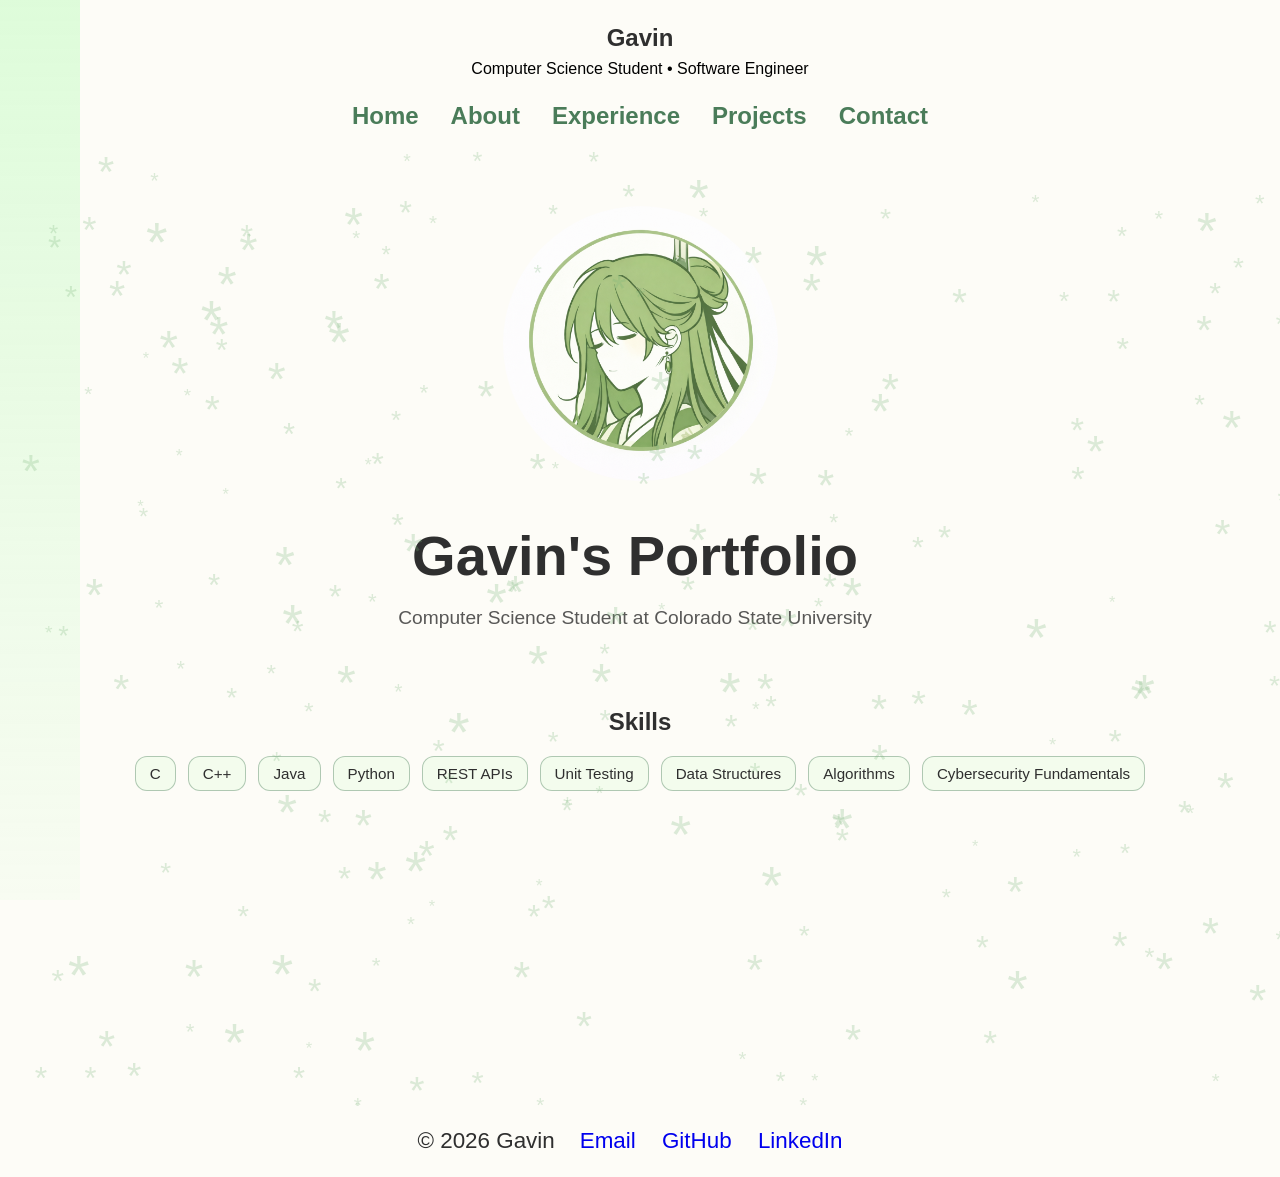
<file: index.html>
<!DOCTYPE html>
<html lang="en">
<head>
  <meta charset="UTF-8">
  <meta name="viewport" content="width=device-width, initial-scale=1.0">
  <title>Gavin's Portfolio</title>
  <link rel="icon" type="image/png" href="./imgs/icon.png">
  <link rel="stylesheet" href="./styles/styles.css">
  <script src="./scripts/index.js" defer></script>
  <style>
    .side-strip {
      position: fixed;
      width: 80px;
      height: 100vh;
      background: linear-gradient(
        to bottom,
        rgba(152, 251, 152, 0.3),
        rgba(152, 251, 152, 0.05)
      );
      left: 0;
      top: 0;
      z-index: 0;
    }
  </style>
</head>

<body>

  <header class="site-header">
    <h2>Gavin</h2>
    <p>Computer Science Student • Software Engineer</p>
  </header>
  <nav>
    <a href="./index.html">Home</a>
    <a href="./subpages/about.html">About</a>
    <a href="./subpages/experience.html">Experience</a>
    <a href="./subpages/projects.html">Projects</a>
    <a href="./subpages/contact.html">Contact</a>
  </nav>

  <div class="banner">
    <div class="side-strip"></div>

    <img src="./imgs/icon.png" style="width:275px; border-radius: 50%; overflow: hidden;" alt="anime-styled girl with green hair"> <!--I WILL NEED TO MAKE THE IMAGE 1/1-->
    <div class="banner-content">
      <h1>Gavin's Portfolio</h1>
      <p>Computer Science Student at Colorado State University</p>
      <p></p>

      <!-- <img src="./imgs/icon.png" style="width: 150px; display: block;"> -->
    </div>
      <section class="skills">
      <h2>Skills</h2>

      <div class="skills-list">
          <span>C</span>
          <span>C++</span>
          <span>Java</span>
          <span>Python</span>
          <span>REST APIs</span>
          <span>Unit Testing</span>
          <span>Data Structures</span>
          <span>Algorithms</span>
          <span>Cybersecurity Fundamentals</span>
        </div>
      </section>
    </div>


  <footer class="footer">
    <p>&copy; 2026 Gavin</p>
    <div class="foot-links">
      <a href="mailto:scaklaus@colostate.edu">Email</a>
      <a href="https://github.com/zelumin">GitHub</a>
      <a href="https://www.linkedin.com/in/gavin-wyatt/">LinkedIn</a>
    </div>
  </footer>
</body>
</html>
</file>
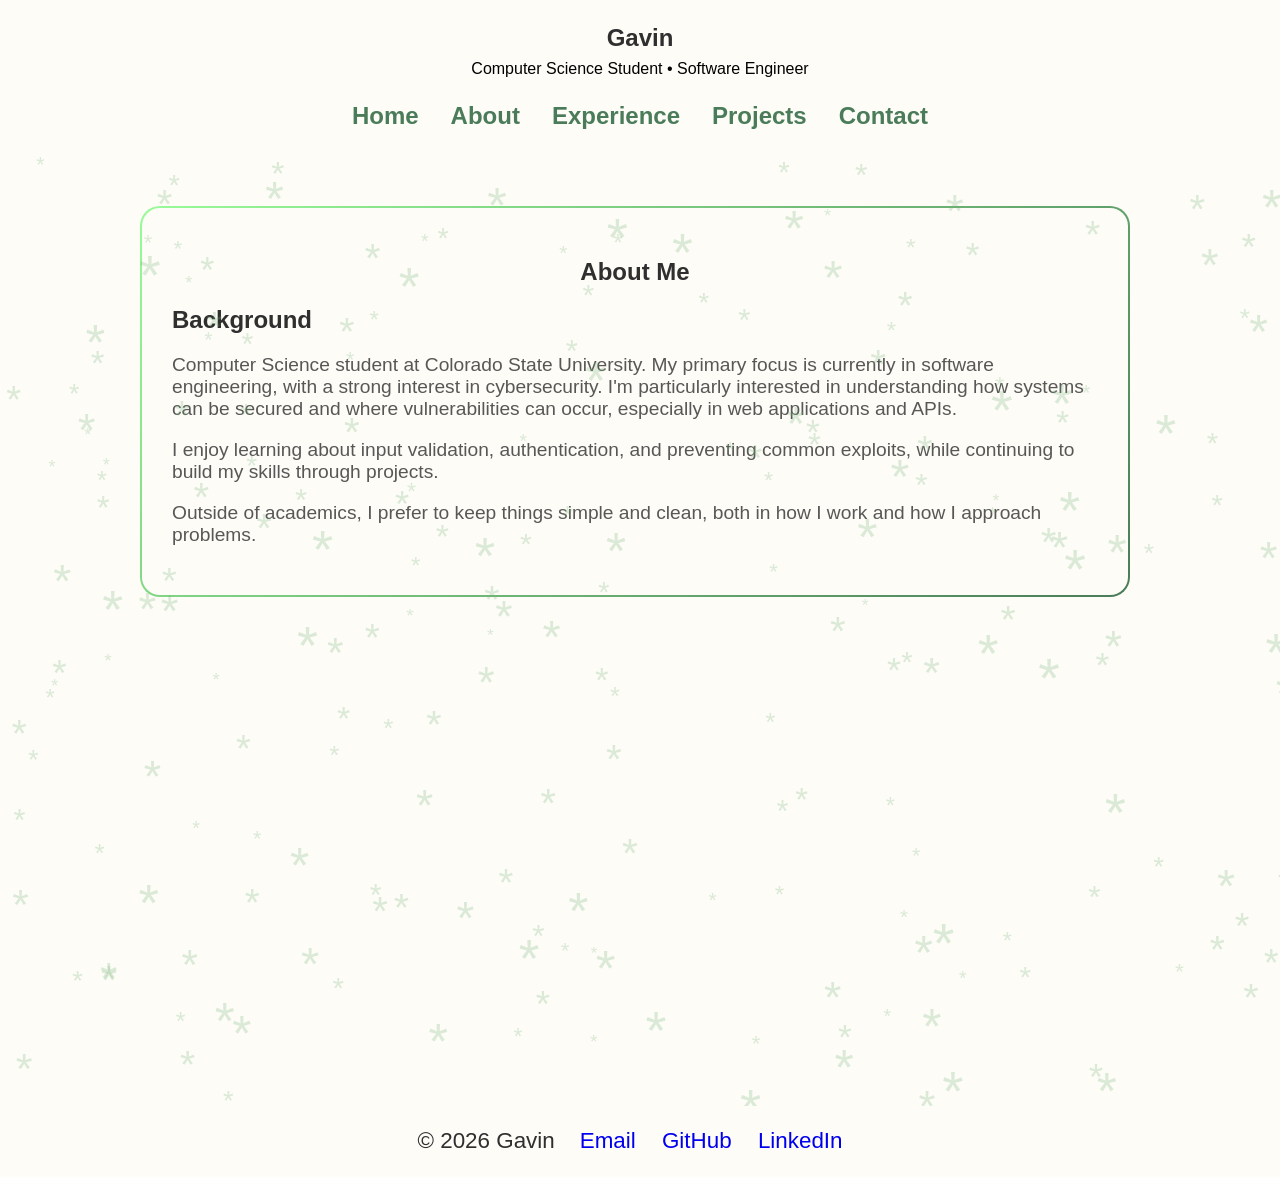
<file: subpages/about.html>
<!DOCTYPE html>
<html lang="en">
<head>
  <meta charset="UTF-8">
  <meta name="viewport" content="width=device-width, initial-scale=1.0">
  <title>Gavin's Portfolio</title>
  <link rel="stylesheet" href="../styles/styles.css">
  <script src="../scripts/index.js" defer></script>
  <style>
  
  </style>
</head>
<body>
  <header class="site-header">
    <h2>Gavin</h2>
    <p>Computer Science Student • Software Engineer</p>
  </header>
  <nav>
    <a href="../index.html">Home</a>
    <a href="./about.html">About</a>
    <a href="./experience.html">Experience</a>
    <a href="./projects.html">Projects</a>
    <a href="./contact.html">Contact</a>
  </nav>

  <div class="banner">

    <div class="banner-content">
      <div class="box">
        <section class="about-me">
          <h2>About Me</h2>

          <div class="about-grid" style="text-align:left">

            <div>
              <h2>Background</h2>
              <p>
                Computer Science student at Colorado State University.
                My primary focus is currently in software engineering, with a strong
                interest in cybersecurity. I'm particularly interested in understanding how systems can be secured and where vulnerabilities can occur, especially in web applications and APIs.
              </p>
            </div>

            <div>
              <p>
                I enjoy learning about input validation, authentication, and preventing
                common exploits, while continuing to build my skills through projects.
              </p>

              <p>
                Outside of academics, I prefer to keep things simple and clean, both in how
                I work and how I approach problems.
              </p>
            </div>

          </div>
        </section>
      </div>
    </div>
  </div>

  <footer class="footer">
    <p>&copy; 2026 Gavin</p>
    <div class="foot-links">
      <a href="mailto:scaklaus@colostate.edu">Email</a>
      <a href="https://github.com/zelumin">GitHub</a>
      <a href="https://www.linkedin.com/in/gavin-wyatt/">LinkedIn</a>
    </div>
  </footer>
</body>
</html>
</file>
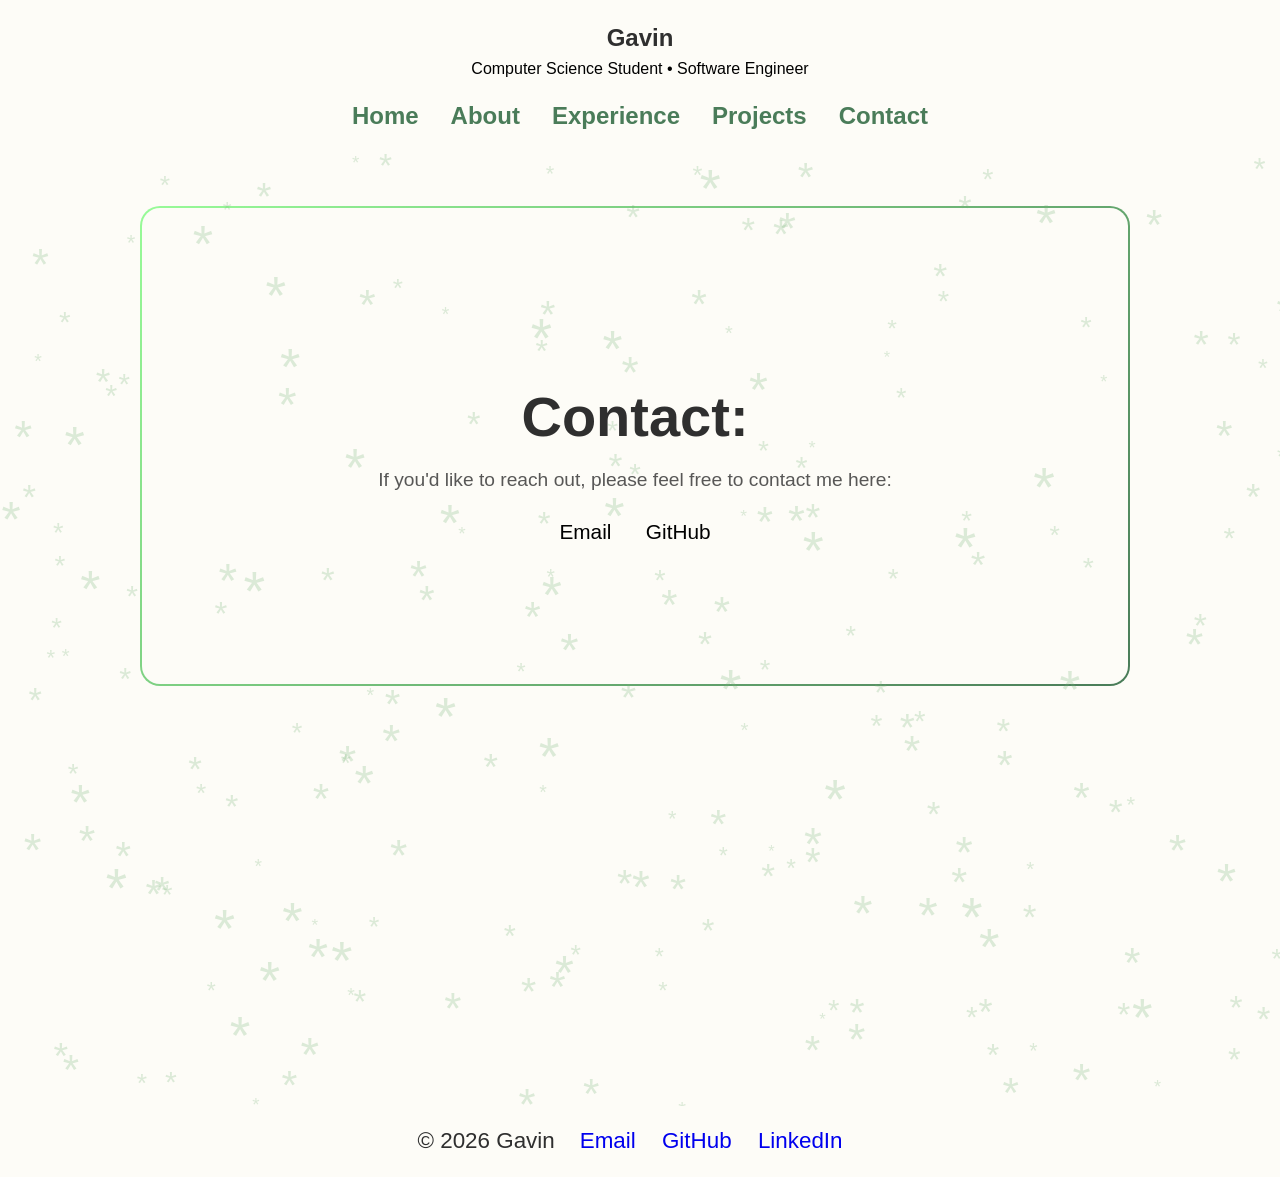
<file: subpages/contact.html>
<!DOCTYPE html>
<html lang="en">
<head>
  <meta charset="UTF-8">
  <meta name="viewport" content="width=device-width, initial-scale=1.0">
  <title>Gavin's Portfolio</title>
  <link rel="stylesheet" href="../styles/styles.css">
  <script src="../scripts/index.js" defer></script>
  <style>
    .contact {
      text-align: center;
      padding: 100px 20px;
    }

    .contact-links a {
      display: inline-block;
      margin: 10px 15px;
      font-size: 1.3rem;
      color: black;
      text-decoration: none;
    }


  </style>
</head>
<body>
  <header class="site-header">
    <h2>Gavin</h2>
    <p>Computer Science Student • Software Engineer</p>
  </header>
  
  <nav>
    <a href="../index.html">Home</a>
    <a href="./about.html">About</a>
    <a href="./experience.html">Experience</a>
    <a href="./projects.html">Projects</a>
    <a href="./contact.html">Contact</a>
  </nav>

  <div class="banner">

    <div class="banner-content">
      <div class="box">
        <section class="contact">
          <h1>Contact:</h1>

          <p>If you'd like to reach out, please feel free to contact me here:</p>

          <div class="contact-links">
            <a href="mailto:scaklaus@colostate.edu">Email</a>
            <a href="https://github.com/zelumin">GitHub</a>
          </div>
        </section>
      </div>
      </div>
    </div>

  <footer class="footer">
    <p>&copy; 2026 Gavin</p>
    <div class="foot-links">
      <a href="mailto:scaklaus@colostate.edu">Email</a>
      <a href="https://github.com/zelumin">GitHub</a>
      <a href="https://www.linkedin.com/in/gavin-wyatt/">LinkedIn</a>
    </div>
  </footer>
</body>
</html>
</file>
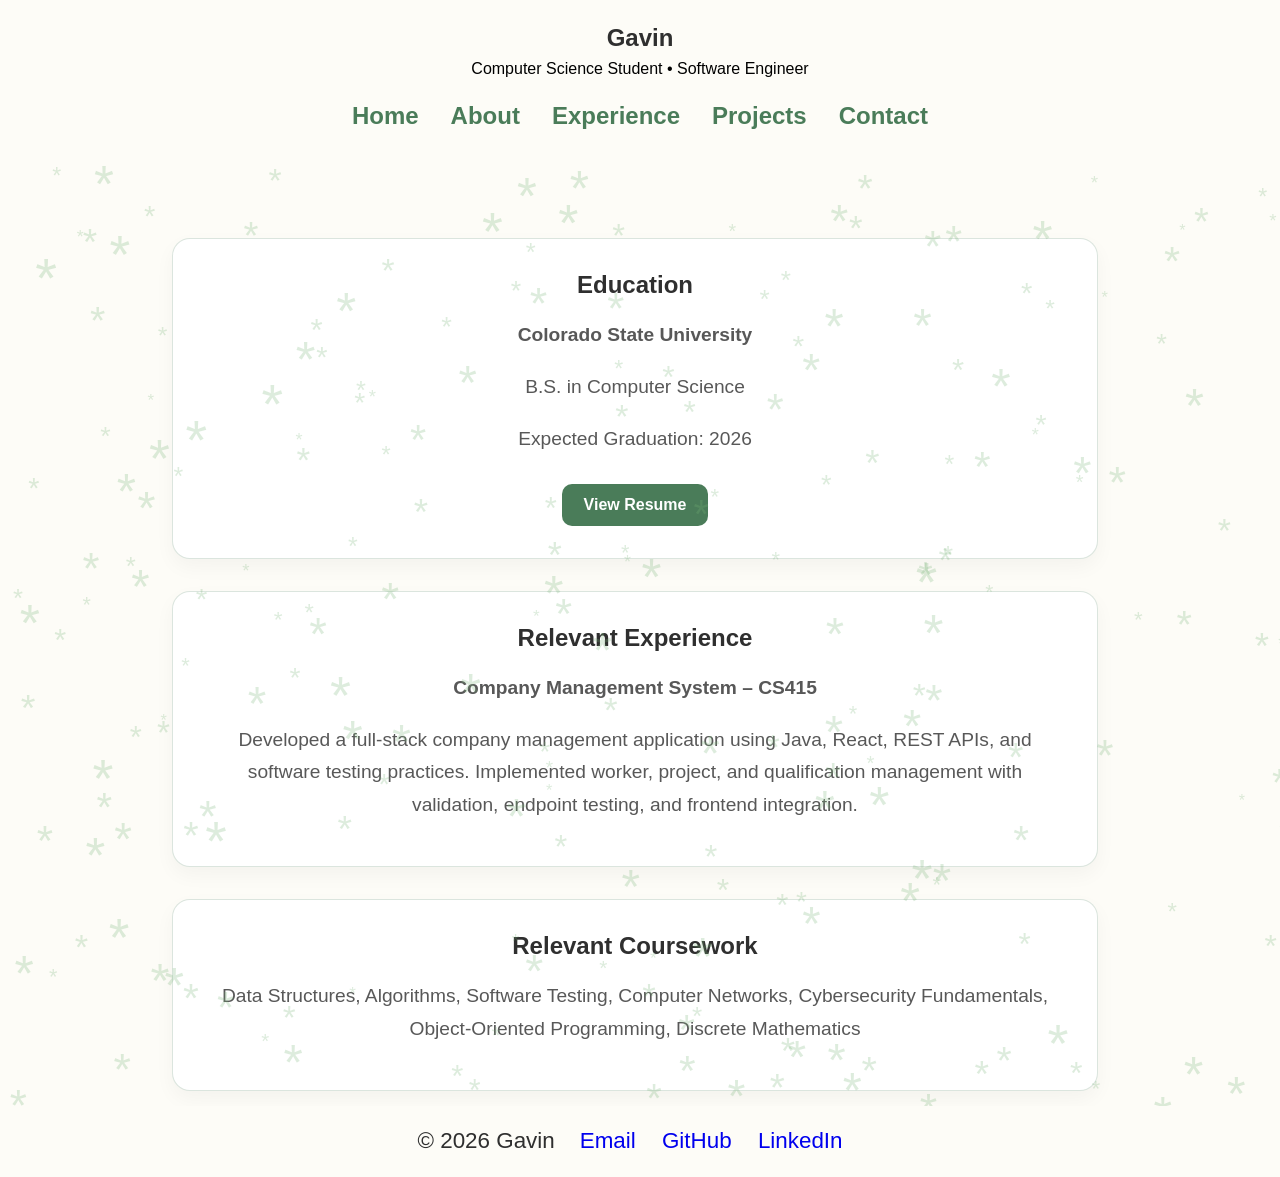
<file: subpages/experience.html>
<!DOCTYPE html>
<html lang="en">
<head>
  <meta charset="UTF-8">
  <meta name="viewport" content="width=device-width, initial-scale=1.0">
  <title>Gavin's Portfolio</title>
  <link rel="stylesheet" href="../styles/styles.css">
  <script src="../scripts/index.js" defer></script>
  <style>
    .experience-container {
      max-width: 1000px;
      margin: 0 auto;
      padding: 2rem;
      display: flex;
      flex-direction: column;
      gap: 2rem;
    }

    .experience-card {
      background: white;
      border: 1px solid rgba(74, 124, 89, 0.2);
      border-radius: 18px;
      padding: 2rem;
      box-shadow: 0 8px 20px rgba(0,0,0,0.04);
    }

    .experience-card h2 {
      margin-top: 0;
      color: #2f2f2f;
    }

    .experience-card p {
      line-height: 1.7;
      margin-bottom: 0.8rem;
    }

    .resume-button {
      display: inline-block;
      margin-top: 1rem;
      padding: 12px 22px;
      border-radius: 10px;
      background: #4a7c59;
      color: white;
      text-decoration: none;
      font-weight: 600;
    }

    .resume-button:hover {
      background: black;
    }
  </style>
</head>
<body>

  <header class="site-header">
    <h2>Gavin</h2>
    <p>Computer Science Student • Software Engineer</p>
  </header>

  <nav>
    <a href="../index.html">Home</a>
    <a href="./about.html">About</a>
    <a href="./experience.html">Experience</a>
    <a href="./projects.html">Projects</a>
    <a href="./contact.html">Contact</a>
  </nav>

  <div class="banner">

    <div class="banner-content">
      <section class="experience-container">

        <div class="experience-card">
          <h2>Education</h2>
          <p><strong>Colorado State University</strong></p>
          <p>B.S. in Computer Science</p>
          <p>Expected Graduation: 2026</p>
          <a href="#" class="resume-button" target="_blank" rel="noopener noreferrer">
            View Resume
          </a>
        </div>

        <div class="experience-card">
          <h2>Relevant Experience</h2>
          <p><strong>Company Management System – CS415</strong></p>
          <p>
            Developed a full-stack company management application using
            Java, React, REST APIs, and software testing practices.
            Implemented worker, project, and qualification management
            with validation, endpoint testing, and frontend integration.
          </p>
        </div>

        <div class="experience-card">
          <h2>Relevant Coursework</h2>
          <p>
            Data Structures, Algorithms, Software Testing,
            Computer Networks, Cybersecurity Fundamentals,
            Object-Oriented Programming, Discrete Mathematics
          </p>
        </div>
      </section>    
  </div>
</div>

  <footer class="footer">
    <p>&copy; 2026 Gavin</p>
    <div class="foot-links">
      <a href="mailto:scaklaus@colostate.edu">Email</a>
      <a href="https://github.com/zelumin">GitHub</a>
      <a href="https://www.linkedin.com/in/gavin-wyatt/">LinkedIn</a>
    </div>
  </footer>
</body>
</html>
</file>
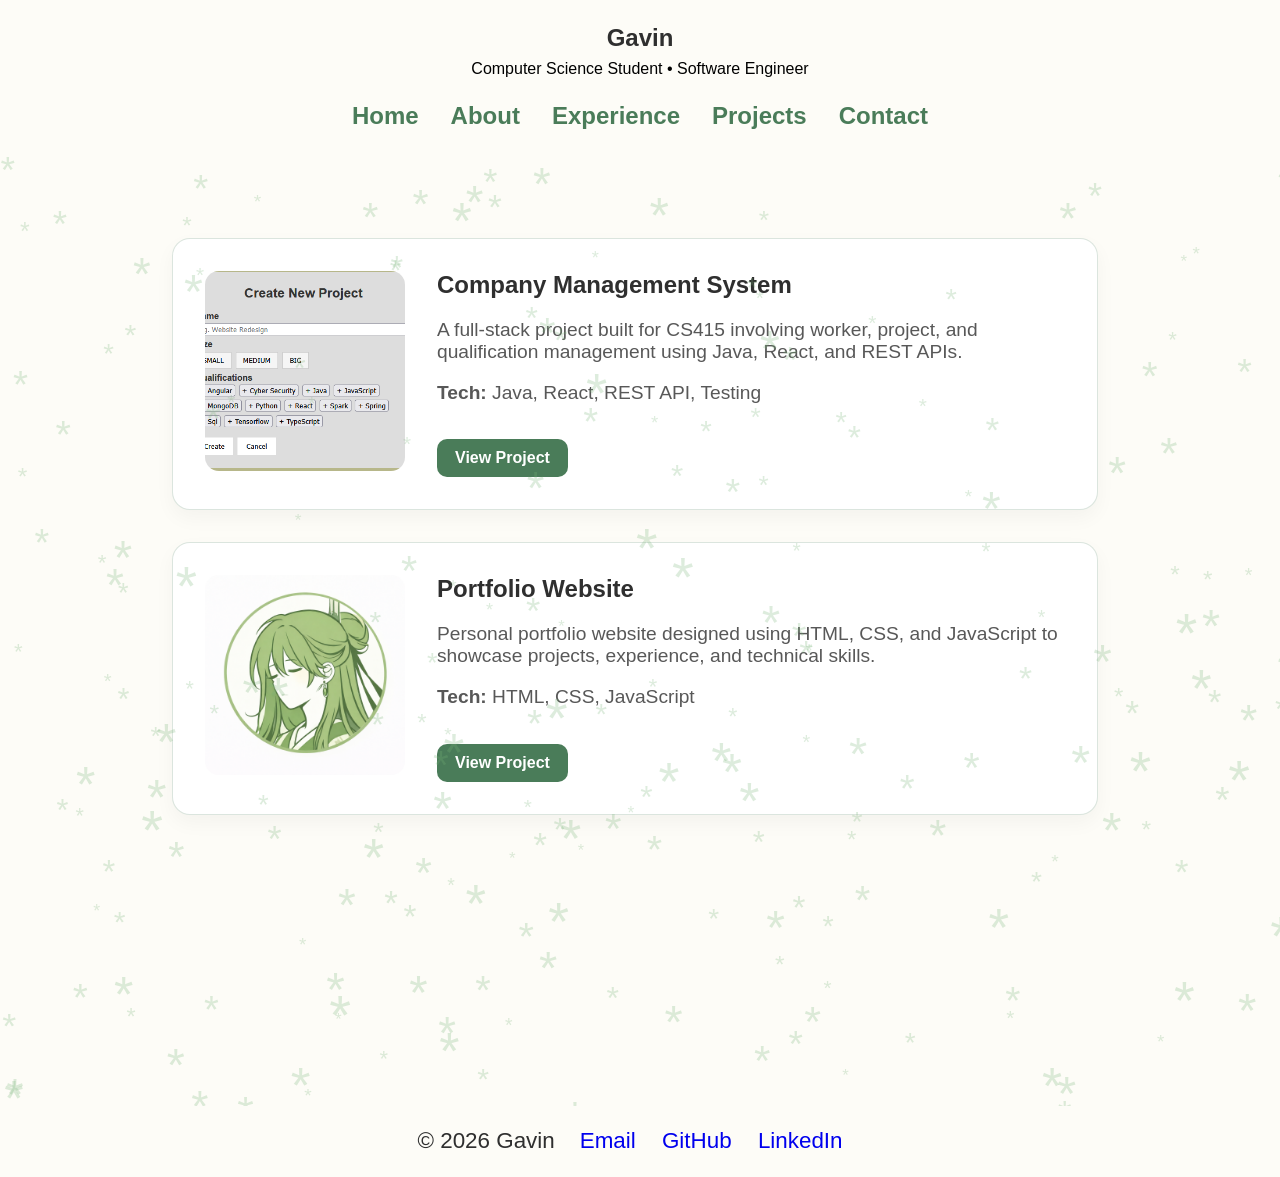
<file: subpages/projects.html>
<!DOCTYPE html>
<html lang="en">
<head>
  <meta charset="UTF-8">
  <meta name="viewport" content="width=device-width, initial-scale=1.0">
  <title>Gavin's Portfolio</title>
  <link rel="stylesheet" href="../styles/styles.css">
  <script src="../scripts/index.js" defer></script>
  <style>
  .projects-container {
    display: flex;
    flex-direction: column;
    gap: 2rem;
    max-width: 1100px;
    margin: 0 auto;
    padding: 2rem;
  }

  .project-card {
    display: flex;
    align-items: flex-start;
    gap: 2rem;
    background: white;
    border: 1px solid rgba(74, 124, 89, 0.2);
    border-radius: 18px;
    padding: 2rem;
    box-shadow: 0 8px 20px rgba(0,0,0,0.04);
  }

  .project-image img {
    width: 220px;
    height: 140px;
    object-fit: cover;
    border-radius: 14px;
  }

  .project-info {
    flex: 1;
    text-align: left;
  }

  .project-info h2 {
    margin-top: 0;
    color: #2f2f2f;
  }

  .project-button {
    display: inline-block;
    margin-top: 1rem;
    padding: 10px 18px;
    border-radius: 10px;
    background: #4a7c59;
    color: white;
    text-decoration: none;
    font-weight: 600;
  }

  .project-button:hover {
    background: black;
  }

  .preview {    
    width: 200px !important;
    height: 200px !important;

  }

  </style>
</head>
<body>
  <header class="site-header">
    <h2>Gavin</h2>
    <p>Computer Science Student • Software Engineer</p>
  </header>
  <nav>
    <a href="../index.html">Home</a>
    <a href="./about.html">About</a>
    <a href="./experience.html">Experience</a>
    <a href="./projects.html">Projects</a>
    <a href="./contact.html">Contact</a>
  </nav>

  <div class="banner">

    <div class="banner-content">

      <section class="projects-container">

      <div class="project-card">
        <div class="project-image">
          <img src="../imgs/project.png" class="preview" alt="Project Preview of company management system">
        </div>

        <div class="project-info">
          <h2>Company Management System</h2>
          <p>
            A full-stack project built for CS415 involving worker, project,
            and qualification management using Java, React, and REST APIs.
          </p>

          <p><strong>Tech:</strong> Java, React, REST API, Testing</p>

          <a href="https://github.com/CSU-CS415-Spring26/t15" class="project-button">View Project</a>
        </div>
      </div>

      <div class="project-card">
        <div class="project-image">
          <img src="../imgs/icon.png" class="preview" alt="Project Preview of portfolio icon of green haired woman">
        </div>

        <div class="project-info">
          <h2>Portfolio Website</h2>
          <p>
            Personal portfolio website designed using HTML, CSS, and JavaScript
            to showcase projects, experience, and technical skills.
          </p>

          <p><strong>Tech:</strong> HTML, CSS, JavaScript</p>

          <a href="https://github.com/zelumin/portfolio" class="project-button">View Project</a>
        </div>
      </div>

    </section>
    </div>
  </div>

  <footer class="footer">
    <p>&copy; 2026 Gavin</p>
    <div class="foot-links">
      <a href="mailto:scaklaus@colostate.edu">Email</a>
      <a href="https://github.com/zelumin">GitHub</a>
      <a href="https://www.linkedin.com/in/gavin-wyatt/">LinkedIn</a>
    </div>
  </footer>
</body>
</html>
</file>
<file: styles/styles.css>
body {
      margin: 0;
      font-family: Arial, sans-serif;
      background: #fdfcf7;
      overflow-x: hidden;
      color: #2f2f2f;
    }

    nav {
      display: flex;
      justify-content: center;
      gap: 2rem;
      padding: 1rem;
      z-index: 2;
    }

    nav a {
      text-decoration: none;
      color: #4a7c59;
      font-size: 1.5rem;
      font-weight: 600;
    }

    nav a:hover { /*Keeping just black for now; but might need to consider like, color gradients or whanto*/
      color: black;
    }

    .banner {
      position: relative;
      height: 100vh;
      /* display: flex; */
      align-items: flex-start;
      padding-top: 60px; /*60 px's is safe, 150px's is ideal!*/
      justify-content: center;
      text-align: center;
      overflow: hidden;
    }

    .banner-content {
      position: relative;
      z-index: 2;
      
      margin-left: 140px;
      padding-right: 150px;
    }

    .banner h1 {
      font-size: 3.5rem;
      margin-bottom: 1rem;
    }

    .banner p {
      font-size: 1.2rem;
      opacity: 0.8;
    }

    .slash {
      position: absolute;
      color: rgba(120, 180, 120, 0.25);
      animation: float 12s infinite ease-in-out;
      user-select: none;
      z-index: 3;
    }

@keyframes float {
  0% { transform: translate(0,0) rotate(0deg); }
  25% { transform: translate(10px,-20px) rotate(90deg); }
  50% { transform: translate(-10px,10px) rotate(180deg); }
  75% { transform: translate(6px,-10px) rotate(270deg); }
  100% { transform: translate(0,0) rotate(360deg); }
}

.box {
  padding: 30px;
  border-radius: 20px;
  border: 2px solid transparent;
  background: 
  linear-gradient(#fdfcf7, #fdfcf7) padding-box,
  linear-gradient(135deg, #98fb98, #4a7c59) border-box;
}
   
footer {
  font-size: 1.40rem;
  gap: 25px;
}

footer a {
  text-decoration: none;
  margin-right: 20px;
}

.footer {
  display: flex;
  justify-content: center;
  align-items: center;
}


.skills {
  text-align: center;
  padding: 40px 20px;
}

.skills h2 {
  margin-bottom: 20px;
}

.skills-list {
  display: flex;
  flex-wrap: wrap;
  justify-content: center;
  gap: 12px;
}

.skills-list span {
  padding: 8px 14px;
  border: 1px solid rgba(74, 124, 89, 0.4);
  border-radius: 12px;
  background: rgba(152, 251, 152, 0.1);
  font-size: 0.95rem;
}

.site-header {
  text-align: center;
  padding: 1.5rem 1rem 0.5rem;
}

.site-header h2 {
  margin: 0;
  font-size: 1.5rem;
  color: #2f2f2f;
}

.site-header p {
  margin: 0.5rem 0 0;
  color: #000000;
  font-size: 1rem;
}
</file>
